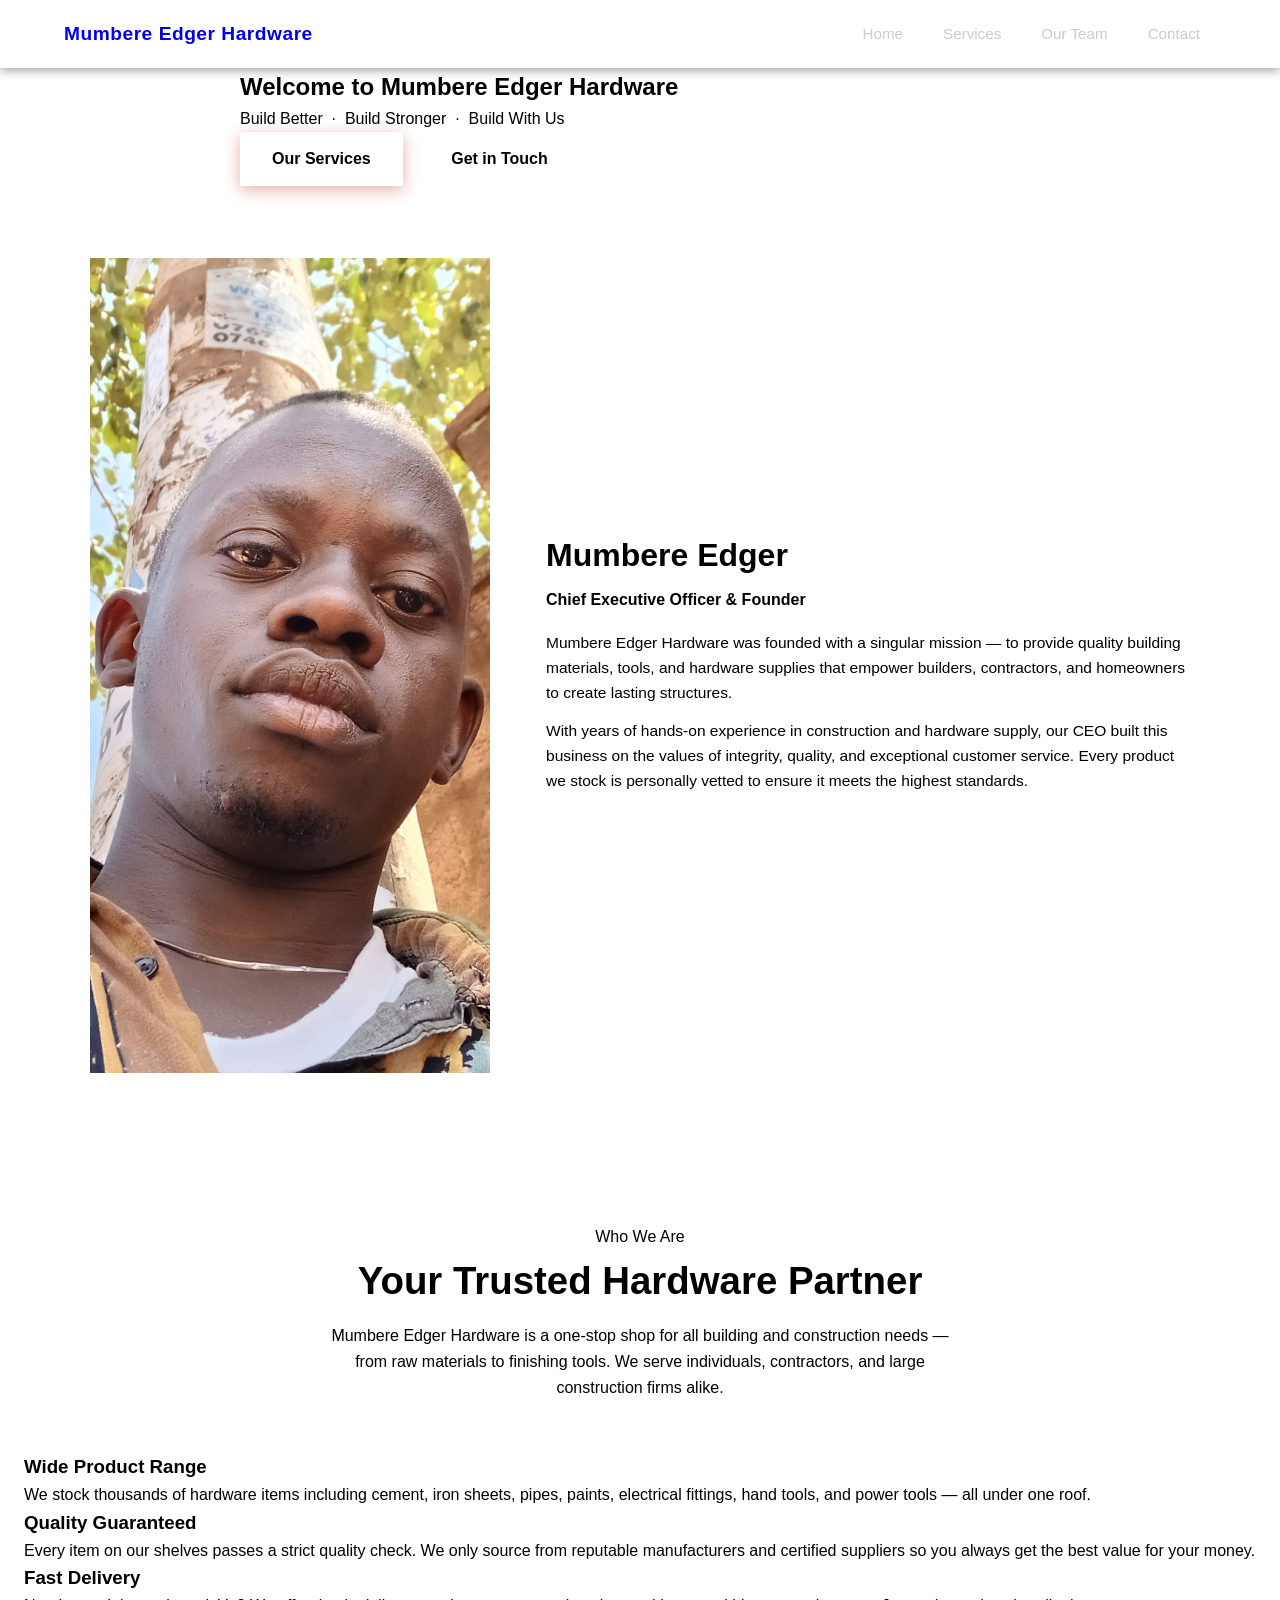
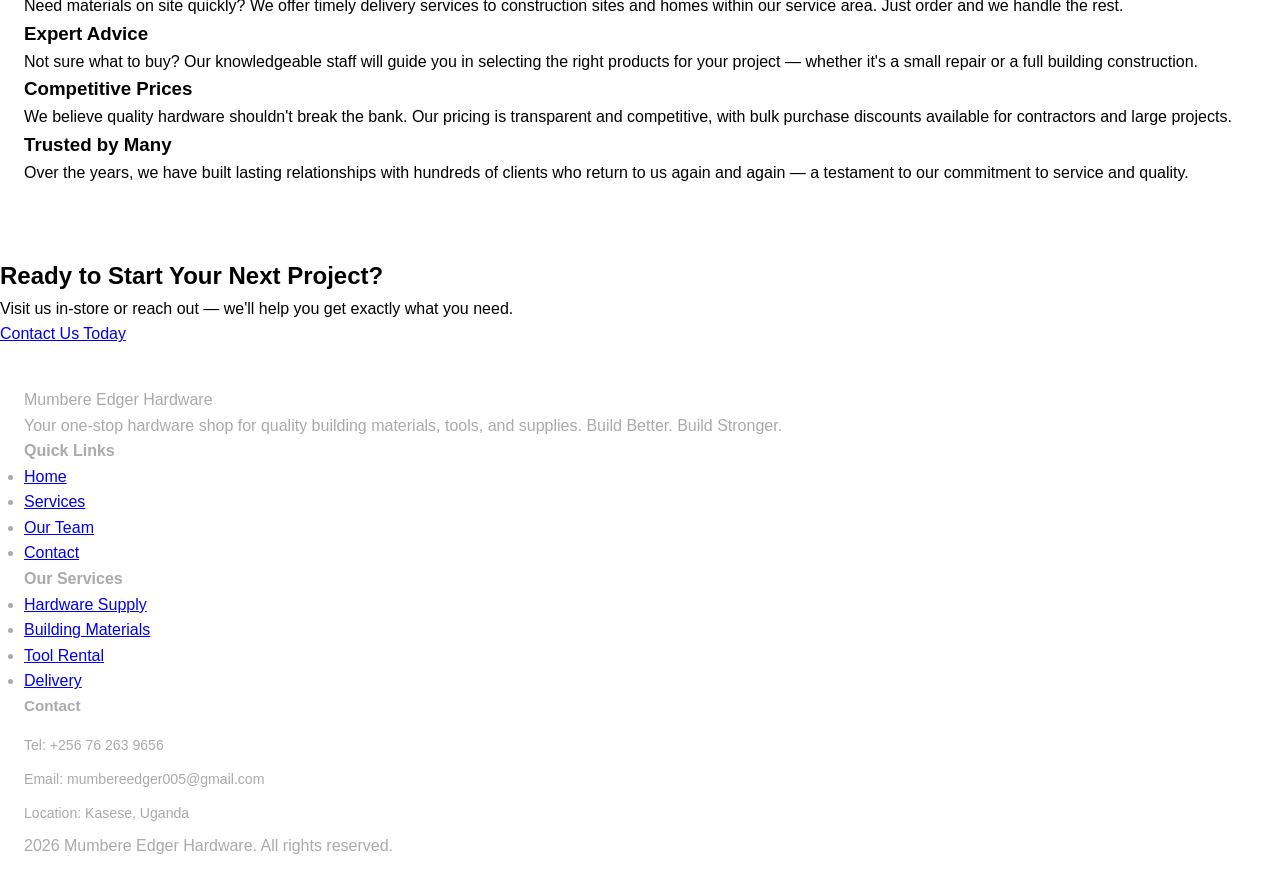
<file: index.html>
<!DOCTYPE html>
<html lang="en">
<head>
  <meta charset="UTF-8" />
  <meta name="viewport" content="width=device-width, initial-scale=1.0" />
  <title>Mumbere Edger Hardware | Home</title>
  <link rel="stylesheet" href="style.css" />
  <link rel="stylesheet" href="https://cdnjs.cloudflare.com/ajax/libs/font-awesome/6.4.0/css/all.min.css" />
</head>
<body>

  <!-- ── NAVBAR ── -->
  <nav class="navbar">
    <div class="nav-inner">
      <a href="index.html" class="nav-logo">
        
        <span>Mumbere Edger Hardware</span>
      </a>
      <ul class="nav-links">
        <li><a href="index.html" >Home</a></li>
        <li><a href="Services.html">Services</a></li>
        <li><a href="Our-team.html">Our Team</a></li>
        <li><a href="contact.html">Contact</a></li>
      </ul>
    </div>
  </nav>

  <!-- ── HERO ── -->
  <section >
    <div class="hero-content">
      <h1>Welcome to <span>Mumbere Edger</span> Hardware</h1>
      <p>Build Better &nbsp;·&nbsp; Build Stronger &nbsp;·&nbsp; Build With Us</p>
      <a href="Services.html" class="btn btn-primary">Our Services</a>
      <a href="contact.html" class="btn btn-outline">Get in Touch</a>
    </div>
  </section>

  <!-- ── CEO SECTION ── -->
  <section class="ceo-section">
    <div class="ceo-inner">

      <!-- Replace the src below with your actual photo path, e.g. src="images/ceo.jpg" -->
      <div >
        <img
          src="my photo.jpg"
          alt="Mumbere Edger-CEO" loading="lazy" width="400" length="300"  />
        <div>
          
         
        </div>
  
      </div>

      <div class="ceo-info">
        
        <h2>Mumbere Edger</h2>
        <p class="title">Chief Executive Officer &amp; Founder</p>
        <p>
          Mumbere Edger Hardware was founded with a singular mission — to provide
          quality building materials, tools, and hardware supplies that empower
          builders, contractors, and homeowners to create lasting structures.
        </p>
        <p>
          With years of hands-on experience in construction and hardware supply,
          our CEO built this business on the values of integrity, quality, and
          exceptional customer service. Every product we stock is personally
          vetted to ensure it meets the highest standards.
        </p>

       
      </div>

    </div>
  </section>

  <!-- ── ABOUT / GENERAL INFO ── -->
  <section class="section">
    <div class="section-header">
      <p >Who We Are</p>
      <h2>Your Trusted Hardware Partner</h2>
    
      <p>
        Mumbere Edger Hardware is a one-stop shop for all building and construction
        needs — from raw materials to finishing tools. We serve individuals,
        contractors, and large construction firms alike.
      </p>
    </div>

    <div >
      <div >
       
        <h3>Wide Product Range</h3>
        <p>
          We stock thousands of hardware items including cement, iron sheets,
          pipes, paints, electrical fittings, hand tools, and power tools — all
          under one roof.
        </p>
      </div>

      <div>
       
        <h3>Quality Guaranteed</h3>
        <p>
          Every item on our shelves passes a strict quality check. We only source
          from reputable manufacturers and certified suppliers so you always get
          the best value for your money.
        </p>
      </div>

      <div>
        
        <h3>Fast Delivery</h3>
        <p>
          Need materials on site quickly? We offer timely delivery services to
          construction sites and homes within our service area. Just order and
          we handle the rest.
        </p>
      </div>

      <div>
       
        <h3>Expert Advice</h3>
        <p>
          Not sure what to buy? Our knowledgeable staff will guide you in selecting
          the right products for your project — whether it's a small repair or a
          full building construction.
        </p>
      </div>

      <div>
        
        <h3>Competitive Prices</h3>
        <p>
          We believe quality hardware shouldn't break the bank. Our pricing is
          transparent and competitive, with bulk purchase discounts available for
          contractors and large projects.
        </p>
      </div>

      <div>
        
        <h3>Trusted by Many</h3>
        <p>
          Over the years, we have built lasting relationships with hundreds of
          clients who return to us again and again — a testament to our commitment
          to service and quality.
        </p>
      </div>
    </div>
  </section>

  <!-- ── WHY CHOOSE US BANNER ── -->
  <section >
    <h2>Ready to Start Your Next Project?</h2>
    <p>Visit us in-store or reach out — we'll help you get exactly what you need.</p>
    <a href="contact.html" >Contact Us Today</a>
  </section>

  <!-- ── FOOTER ── -->
  <footer>
    <div >
      <div >
        <div>
        
          <span>Mumbere Edger Hardware</span>
        </div>
        <p>Your one-stop hardware shop for quality building materials, tools, and supplies. Build Better. Build Stronger.</p>
      </div>

      <div >
        <h4>Quick Links</h4>
        <ul>
          <li><a href="index.html">Home</a></li>
          <li><a href="Services.html">Services</a></li>
          <li><a href="Our-team.html">Our Team</a></li>
          <li><a href="contact.html">Contact</a></li>

        </ul>
      </div>

      <div >
        <h4>Our Services</h4>
        <ul>
          <li><a href="Services.html">Hardware Supply</a></li>
          <li><a href="Services.html">Building Materials</a></li>
          <li><a href="Services.html">Tool Rental</a></li>
          <li><a href="Services.html">Delivery</a></li>
        </ul>
      </div>

      <div class="footer-col">
        <h4>Contact</h4>
        <ul>
          <li><a href="tel:+256762639656"></i>Tel: +256 76 263 9656</a></li>
          <li><a href="mailto:mumbereedger005@gmail.com"></i>Email: mumbereedger005@gmail.com</a></li>
          <li><a href="#"></i>Location: Kasese, Uganda</a></li>
        </ul>
      </div>
    </div>

    <div >
      <span> 2026 Mumbere Edger Hardware. All rights reserved.</span>
      
    </div>
  </footer>

</body>
</html>
</file>
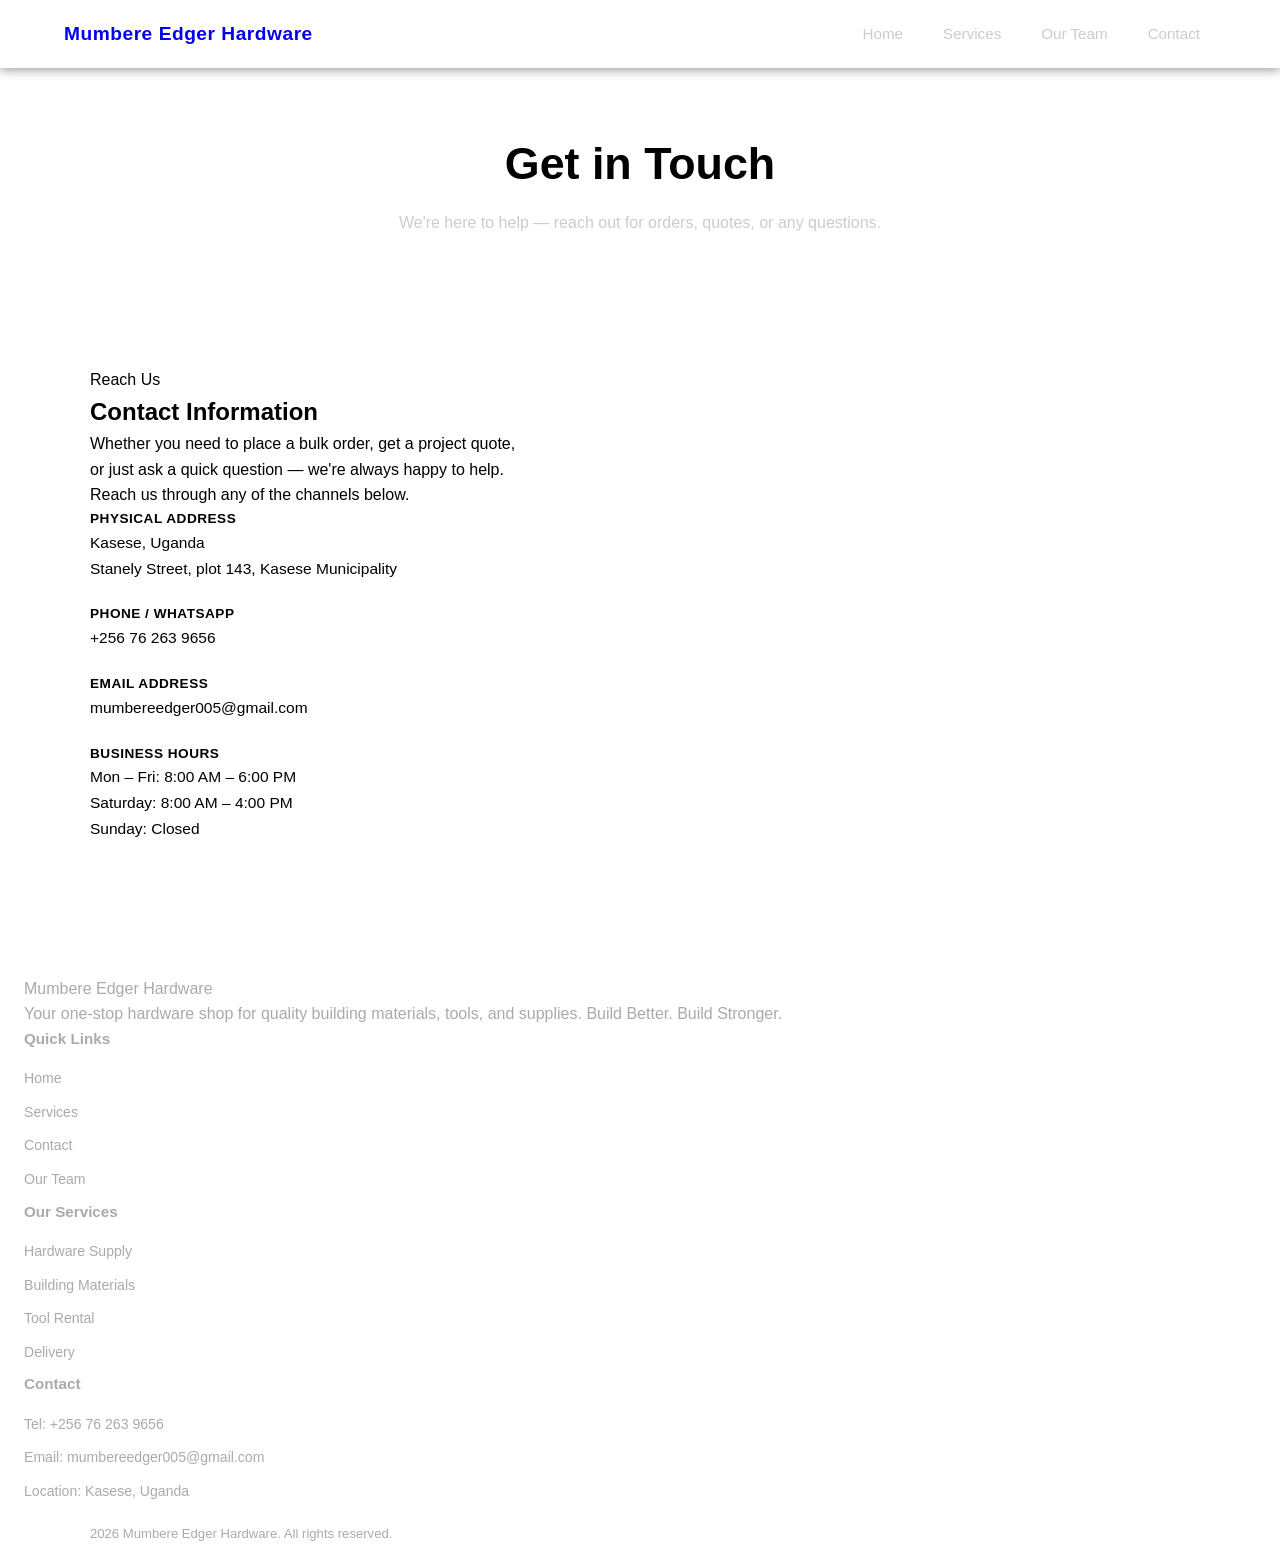
<file: contact.html>
<!DOCTYPE html>
<html lang="en">
<head>
  <meta charset="UTF-8" />
  <meta name="viewport" content="width=device-width, initial-scale=1.0" />
  <title>Contact Us | Mumbere Edger Hardware</title>
  <link rel="stylesheet" href="style.css" />
  <link rel="stylesheet" href="https://cdnjs.cloudflare.com/ajax/libs/font-awesome/6.4.0/css/all.min.css" />
</head>
<body>

  <!-- ── NAVBAR ── -->
  <nav class="navbar">
    <div class="nav-inner">
      <a href="index.html" class="nav-logo">
        
        <span>Mumbere Edger Hardware</span>
      </a>
      <ul class="nav-links">
        <li><a href="index.html">Home</a></li>
        <li><a href="Services.html">Services</a></li>
        <li><a href="Our-team.html">Our Team</a></li>
        <li><a href="contact.html" >Contact</a></li>
      </ul>
    </div>
  </nav>

  <!-- ── PAGE HERO ── -->
  <section class="page-hero">
    <!--<p class="breadcrumb"><a href="index.html">Home</a> &rsaquo; Contact</p>-->
    <h1>Get in Touch</h1>
    <p>We're here to help — reach out for orders, quotes, or any questions.</p>
  </section>

  <!-- ── CONTACT MAIN ── -->
  <section class="section">
    <div class="contact-wrap">

      <!-- LEFT — Contact Info -->
      <div >
        <p >Reach Us</p>
        <h2>Contact Information</h2>
        <p>
          Whether you need to place a bulk order, get a project quote, or just
          ask a quick question — we're always happy to help. Reach us through
          any of the channels below.
        </p>

        <div class="info-item">
        <!----- <div class="info-icon"><i class="fa-solid fa-location-dot"></i></div>-->
          <div class="info-text">
            <strong>Physical Address</strong>
            <span>Kasese, Uganda<br/>Stanely Street, plot 143, Kasese Municipality</span>
          </div>
        </div>

        <div class="info-item">
          <!--<div class="info-icon"><i class="fa-solid fa-phone"></i></div>--->
          <div class="info-text">
            <strong>Phone / WhatsApp</strong>
            <span>+256 76 263 9656</span>
          </div>
        </div>

        <div class="info-item">
          
          <div class="info-text">
            <strong>Email Address</strong>
            <span>mumbereedger005@gmail.com</span>
          </div>
        </div>

        <div class="info-item">
          <!---<div class="info-icon"><i class="fa-solid fa-clock"></i></div>--->
          <div class="info-text">
            <strong>Business Hours</strong>
            <span>
              Mon – Fri: 8:00 AM – 6:00 PM<br/>
              Saturday: 8:00 AM – 4:00 PM<br/>
              Sunday: Closed
            </span>
          </div>
        </div>

        <!-- Social Media -->
        <!--<p class="section-label" style="margin-top:32px;">Follow Us</p>
        <div style="display:flex; gap:14px; margin-top:10px;">
          <a href="#" aria-label="Facebook" style="width:42px;height:42px;background:rgba(192,57,43,0.1);border-radius:50%;display:flex;align-items:center;justify-content:center;color:var(--primary);font-size:1.1rem;text-decoration:none;transition:0.3s ease;">
            <i class="fa-brands fa-facebook-f"></i>
          </a>
          <a href="#" aria-label="WhatsApp" style="width:42px;height:42px;background:rgba(192,57,43,0.1);border-radius:50%;display:flex;align-items:center;justify-content:center;color:var(--primary);font-size:1.1rem;text-decoration:none;transition:0.3s ease;">
            <i class="fa-brands fa-whatsapp"></i>
          </a>
          <a href="#" aria-label="Instagram" style="width:42px;height:42px;background:rgba(192,57,43,0.1);border-radius:50%;display:flex;align-items:center;justify-content:center;color:var(--primary);font-size:1.1rem;text-decoration:none;transition:0.3s ease;">
            <i class="fa-brands fa-instagram"></i>
          </a>
          <a href="#" aria-label="Twitter/X" style="width:42px;height:42px;background:rgba(192,57,43,0.1);border-radius:50%;display:flex;align-items:center;justify-content:center;color:var(--primary);font-size:1.1rem;text-decoration:none;transition:0.3s ease;">
            <i class="fa-brands fa-x-twitter"></i>
          </a>
        </div>
      </div>---->

      <!-- RIGHT — Contact Form -->
      <!--<div class="contact-form-wrap">
        <h3><i class="fa-solid fa-paper-plane" style="color:var(--primary); margin-right:10px;"></i>Send Us a Message</h3>

        <form action="#" method="POST" novalidate>

          <div class="form-row">
            <div class="form-group">
              <label for="fname">First Name *</label>
              <input type="text" id="fname" name="fname" placeholder="John" required />
            </div>
            <div class="form-group">
              <label for="lname">Last Name *</label>
              <input type="text" id="lname" name="lname" placeholder="Doe" required />
            </div>
          </div>

          <div class="form-group">
            <label for="email">Email Address *</label>
            <input type="email" id="email" name="email" placeholder="john@example.com" required />
          </div>

          <div class="form-group">
            <label for="phone">Phone / WhatsApp</label>
            <input type="tel" id="phone" name="phone" placeholder="+256 700 000 000" />
          </div>

          <div class="form-group">
            <label for="subject">Subject *</label>
            <select id="subject" name="subject" required>
              <option value="" disabled selected>Select a topic…</option>
              <option value="order">Place an Order</option>
              <option value="quote">Request a Quote</option>
              <option value="delivery">Delivery Enquiry</option>
              <option value="rental">Tool Rental</option>
              <option value="general">General Question</option>
              <option value="other">Other</option>
            </select>
          </div>

          <div class="form-group">
            <label for="message">Message *</label>
            <textarea id="message" name="message" placeholder="Describe your project or question in detail…" required></textarea>
          </div>

          <button type="submit" class="btn btn-primary btn-full">
            <i class="fa-solid fa-paper-plane"></i> Send Message
          </button>

        </form>
      </div>

    </div>--->

    <!-- MAP PLACEHOLDER -->
    <!--<div class="map-placeholder" style="margin-top:56px;">
      <i class="fa-solid fa-map-location-dot"></i>
      <strong style="color:#888;">Our Location — Kampala, Uganda</strong>
      <span style="font-size:0.85rem;">Embed your Google Maps iframe here</span>
    </div>---->

  </section>

  <!-- ── FAQ STRIP ── -->
 <!---- <section class="section section-alt">
    <div class="section-header">
      <p class="section-label">Common Questions</p>
      <h2>Frequently Asked Questions</h2>
      <div class="divider"></div>
    </div>

    <div class="cards-grid" style="max-width:900px;">

      <div class="card">
        <div class="card-icon"><i class="fa-solid fa-truck-fast"></i></div>
        <h3>Do you deliver?</h3>
        <p>
          Yes! We deliver building materials and bulk orders directly to your
          construction site or home. Contact us for delivery rates and schedules.
        </p>
      </div>

      <div class="card">
        <div class="card-icon"><i class="fa-solid fa-file-invoice"></i></div>
        <h3>Can I get a written quote?</h3>
        <p>
          Absolutely. Fill out the form above or visit us in-store with your
          project details and our team will prepare a free written materials
          estimate for you.
        </p>
      </div>

      <div class="card">
        <div class="card-icon"><i class="fa-solid fa-rotate-left"></i></div>
        <h3>What is your return policy?</h3>
        <p>
          Unused items in original condition can be returned within 7 days of
          purchase with a valid receipt. Some exceptions apply for custom or
          perishable goods.
        </p>
      </div>

    </div>
  </section>---->

  <!-- ── FOOTER ── -->
  <footer>
    <div>
      <div >
        <div>
          <!--<i class="fa-solid fa-hammer logo-icon"></i>-->
          <span>Mumbere Edger Hardware</span>
        </div>
        <p>Your one-stop hardware shop for quality building materials, tools, and supplies. Build Better. Build Stronger.</p>
      </div>

      <div class="footer-col">
        <h4>Quick Links</h4>
        <ul>
          <li><a href="index.html">Home</a></li>
          <li><a href="Services.html">Services</a></li>
          <li><a href="contact.html">Contact</a></li>
          <li><a href="Our-team.html">Our Team</a></li>
        </ul>
      </div>

      <div class="footer-col">
        <h4>Our Services</h4>
        <ul>
          <li><a href="Services.html">Hardware Supply</a></li>
          <li><a href="Services.html">Building Materials</a></li>
          <li><a href="Services.html">Tool Rental</a></li>
          <li><a href="Services.html">Delivery</a></li>
        </ul>
      </div>

      <div class="footer-col">
        <h4>Contact</h4>
        <ul>
          <li><a href="tel:+256762639656"></i>Tel: +256 76 263 9656</a></li>
          <li><a href="mailto:mumbereedger005@gmail.com"></i>Email: mumbereedger005@gmail.com</a></li>
          <li><a href="#"></i>Location: Kasese, Uganda</a></li>
        </ul>
      </div>
    </div>

    <div class="footer-bottom">
      <span> 2026 Mumbere Edger Hardware. All rights reserved.</span>
      <!---<span>Designed with <i class="fa-solid fa-heart" style="color:var(--primary)"></i> for quality builders.</span>--->
    </div>
  </footer>

</body>
</html>
</file>
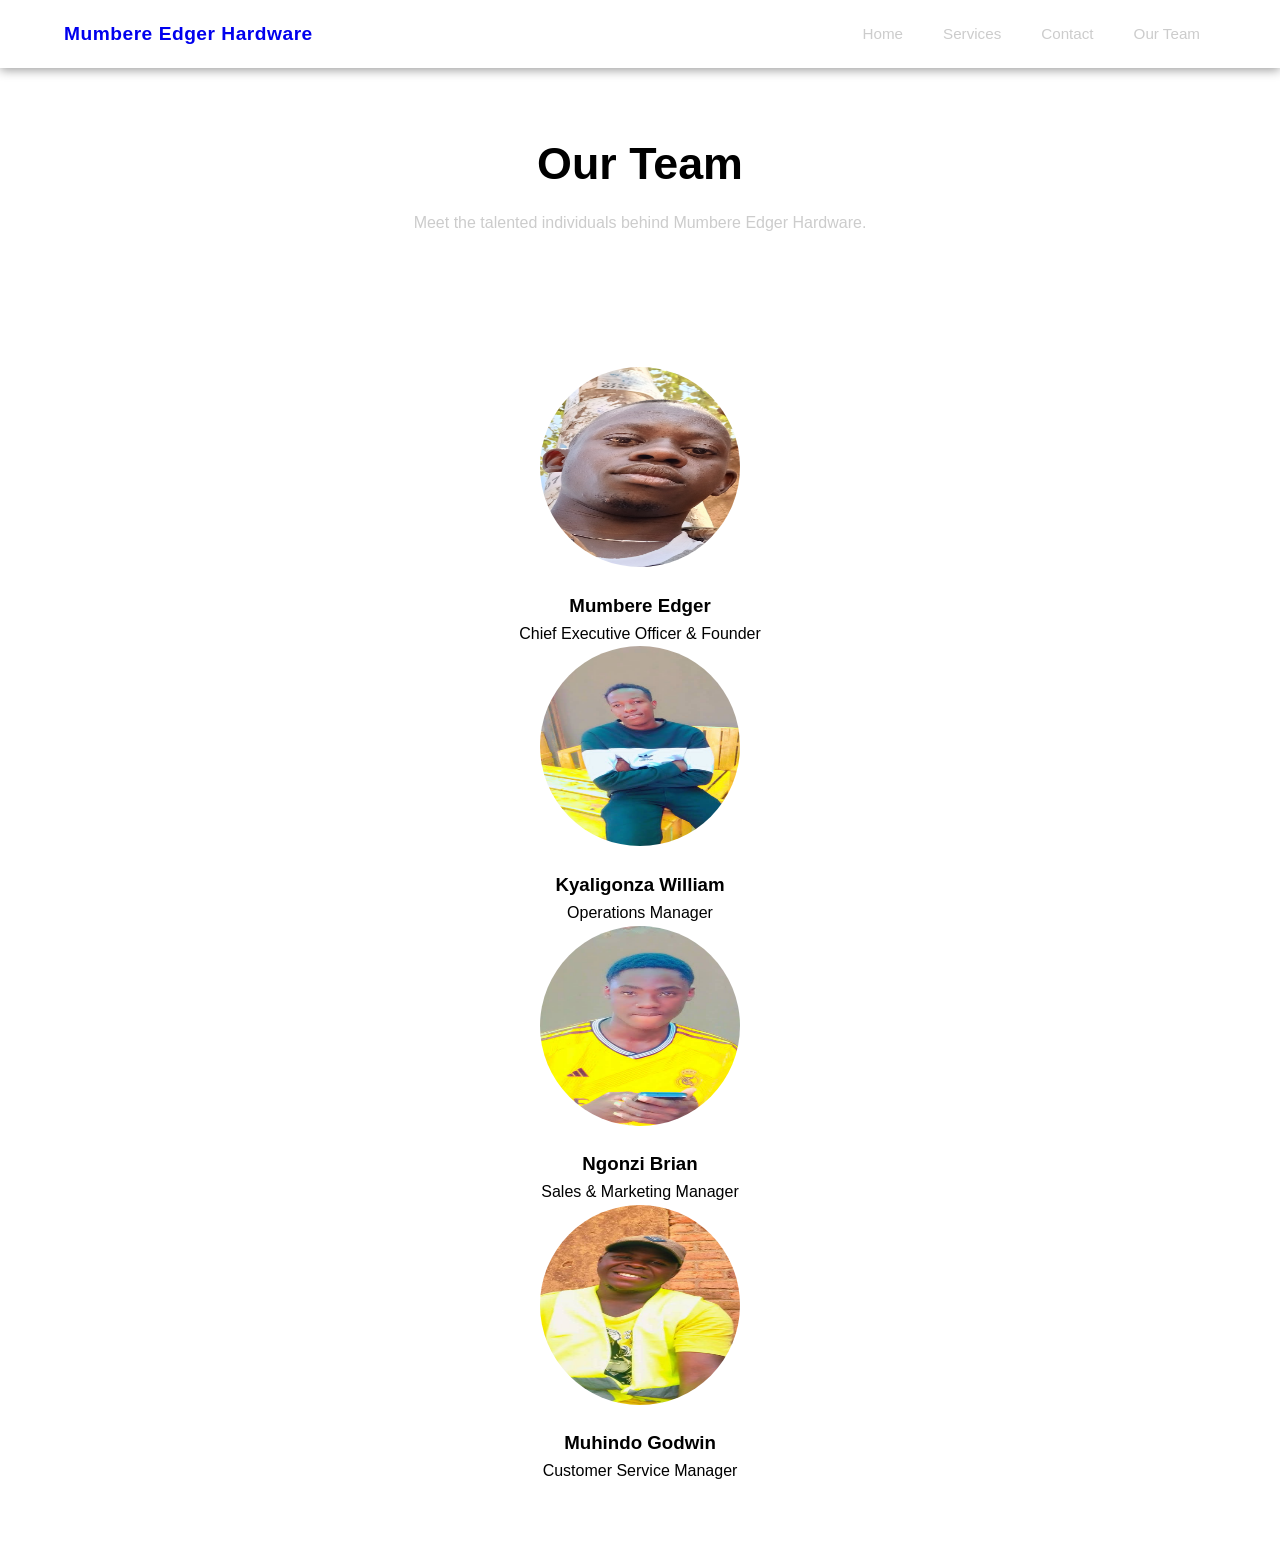
<file: Our-team.html>
<!DOCTYPE html>
<html lang="en">
<head>
  <meta charset="UTF-8" />
  <meta name="viewport" content="width=device-width, initial-scale=1.0" />
  <title>Services | Mumbere Edger Hardware</title>
  <link rel="stylesheet" href="style.css" />
  <link rel="stylesheet" href="https://cdnjs.cloudflare.com/ajax/libs/font-awesome/6.4.0/css/all.min.css" />
</head>
<body>

  <!-- ── NAVBAR ── -->
  <nav class="navbar">
    <div class="nav-inner">
      <a href="index.html" class="nav-logo">
       
        <span>Mumbere Edger Hardware</span>
      </a>
      <ul class="nav-links">
        <li><a href="index.html">Home</a></li>
        <li><a href="Services.html" >Services</a></li>
        <li><a href="contact.html">Contact</a></li>
         <li><a href="Our-team.html">Our Team</a></li>

      </ul>
    </div>
  </nav>

  <!-- ── PAGE HERO ── -->
  <section class="page-hero">
    <!--<p class="breadcrumb"><a href="index.html">Home</a> &rsaquo; Services</p>-->
    <h1>Our Team</h1>
    <p>Meet the talented individuals behind Mumbere Edger Hardware.</p>
    

  </section>

  <div class="team-section">
    <div class="team-member">
      <img src="my photo.jpg" alt="Mumbere Edger - CEO" width="400" height="350" alt="photo" loading="lazy"/>
      <h3>Mumbere Edger</h3>
      <p>Chief Executive Officer &amp; Founder</p>
    </div>
    <div class="team-member">
      <img src="afic.jpg" alt="Team Member 2" width="400" height="300" alt="photo" loading="lazy"/>
      <h3>Kyaligonza William</h3>
      <p>Operations Manager</p>
    </div>
    <div class="team-member">
      <img src="brian.jpg" alt="Team Member 3" width="400" height="300" alt="photo" loading="lazy"/>
      <h3>Ngonzi Brian</h3>
      <p>Sales &amp; Marketing Manager</p>
    </div>
     <div class="team-member">
      <img src="popo.jpg" alt="Team Member 3" width="400" height="300" alt="photo" loading="lazy"/>
      <h3>Muhindo Godwin</h3>
      <p>Customer Service Manager</p>
    </div>

  </div>
 

  <!-- ── SERVICES GRID ── -->
 <!---- <section class="section">
    <div class="section-header">
      <p class="section-label">What We Offer</p>
      <h2>Comprehensive Hardware Solutions</h2>
    
      <p>
        From raw construction materials to specialist tools and expert advice,
        Mumbere Edger Hardware covers every stage of your building project.
      </p>
    </div>

    <div>

      <div >
        <div >
          <h3>Building Materials Supply</h3>
          <p>
            We stock a comprehensive range of construction materials — cement,
            sand, bricks, iron sheets, roofing tiles, timber, steel bars, and
            more. All sourced from trusted suppliers.
          </p>
          <div>
            <span >Cement</span>,
            <span >Iron Sheets</span>,
            <span >Timber</span>,
            <span >Steel Bars</span>.
          </div>
        </div>
      </div>

      <div>
         <div>
          <h3>Hand &amp; Power Tools</h3>
          <p>
            A wide selection of professional-grade and DIY tools for every job.
            Hammers, drills, saws, angle grinders, levels, and measuring equipment
            — we have it all.
          </p>
          <div>
            <span >Power Drills</span>,
            <span >Saws</span>,
            <span >Grinders</span>,
            <span >Hand Tools</span>.
          </div>
        </div>
      </div>

      <div>
       
        <div>
          <h3>Electrical Supplies</h3>
          <p>
            Complete electrical fittings for residential and commercial projects.
            Cables, sockets, switches, circuit breakers, conduits, and lighting
            fixtures from certified brands.
          </p>
          <div>
            <span >Cables</span>,
            <span >Sockets</span>,
            <span >Breakers</span>,
            <span >Lighting</span>.
          </div>
        </div>
      </div>

      <div>
      
        <div>
          <h3>Plumbing &amp; Pipes</h3>
          <p>
            Everything for your water and drainage systems — PVC pipes, fittings,
            valves, water tanks, taps, and sanitary ware for all types of
            plumbing installations.
          </p>
          <div >
            <span >PVC Pipes</span>,
            <span >Fittings</span>,
            <span >Tanks</span>,
            <span >Sanitary Ware</span>.
          </div>
        </div>
      </div>

      <div>
        
        <div>
          <h3>Paints &amp; Finishes</h3>
          <p>
            Transform your spaces with our wide range of interior and exterior
            paints, varnishes, wood stains, and protective coatings. Available in
            countless colours and finishes.
          </p>
          <div>
            <span >Interior Paint</span>,
            <span >Exterior Paint</span>,
            <span >Varnish</span>,
            <span >Wood Stain</span>.
          </div>
        </div>
      </div>

      <div>
        
        <div>
          <h3>Delivery to Site</h3>
          <p>
            We deliver heavy materials directly to your construction site or
            home. Our fleet handles bulk cement, sand, iron sheets, and other
            large-volume orders safely and on time.
          </p>
          <div>
            <span >Bulk Orders</span>,
            <span >Site Delivery</span>,
            <span >Home Delivery</span>.
          </div>
        </div>
      </div>

      <div>
      
        <div>
          <h3>Tool Rental</h3>
          <p>
            Don't want to buy? Rent professional equipment for your project
            duration. Concrete mixers, scaffolding, compactors, and more available
            at affordable daily or weekly rates.
          </p>
          <div>
            <span >Mixers</span>,
            <span >Scaffolding</span>,
            <span >Compactors</span>,
            <span>Daily / Weekly</span>.
          </div>
        </div>
      </div>

      <div>
        
        <div>
          <h3>Free Expert Consultation</h3>
          <p>
            Our experienced team will help you estimate quantities, choose the
            right materials, and plan your budget — completely free of charge.
            Just walk in or call us.
          </p>
          <div>
            <span>Quantity Survey</span>,
            <span>Material Selection</span>,
            <span>Budget Planning</span>.
          </div>
        </div>
      </div>

      <div>
       
        <div>
          <h3>Safety Equipment</h3>
          <p>
            Your safety is our priority. We stock hard hats, safety boots,
            gloves, reflective vests, goggles, and other personal protective
            equipment (PPE) for construction sites.
          </p>
          <div>
            <span>Hard Hats</span>,
            <span>Safety Boots</span>,
            <span>Gloves</span>,
            <span >PPE</span>.
          </div>
        </div>
      </div>

    </div>
  </section>-->
</file>
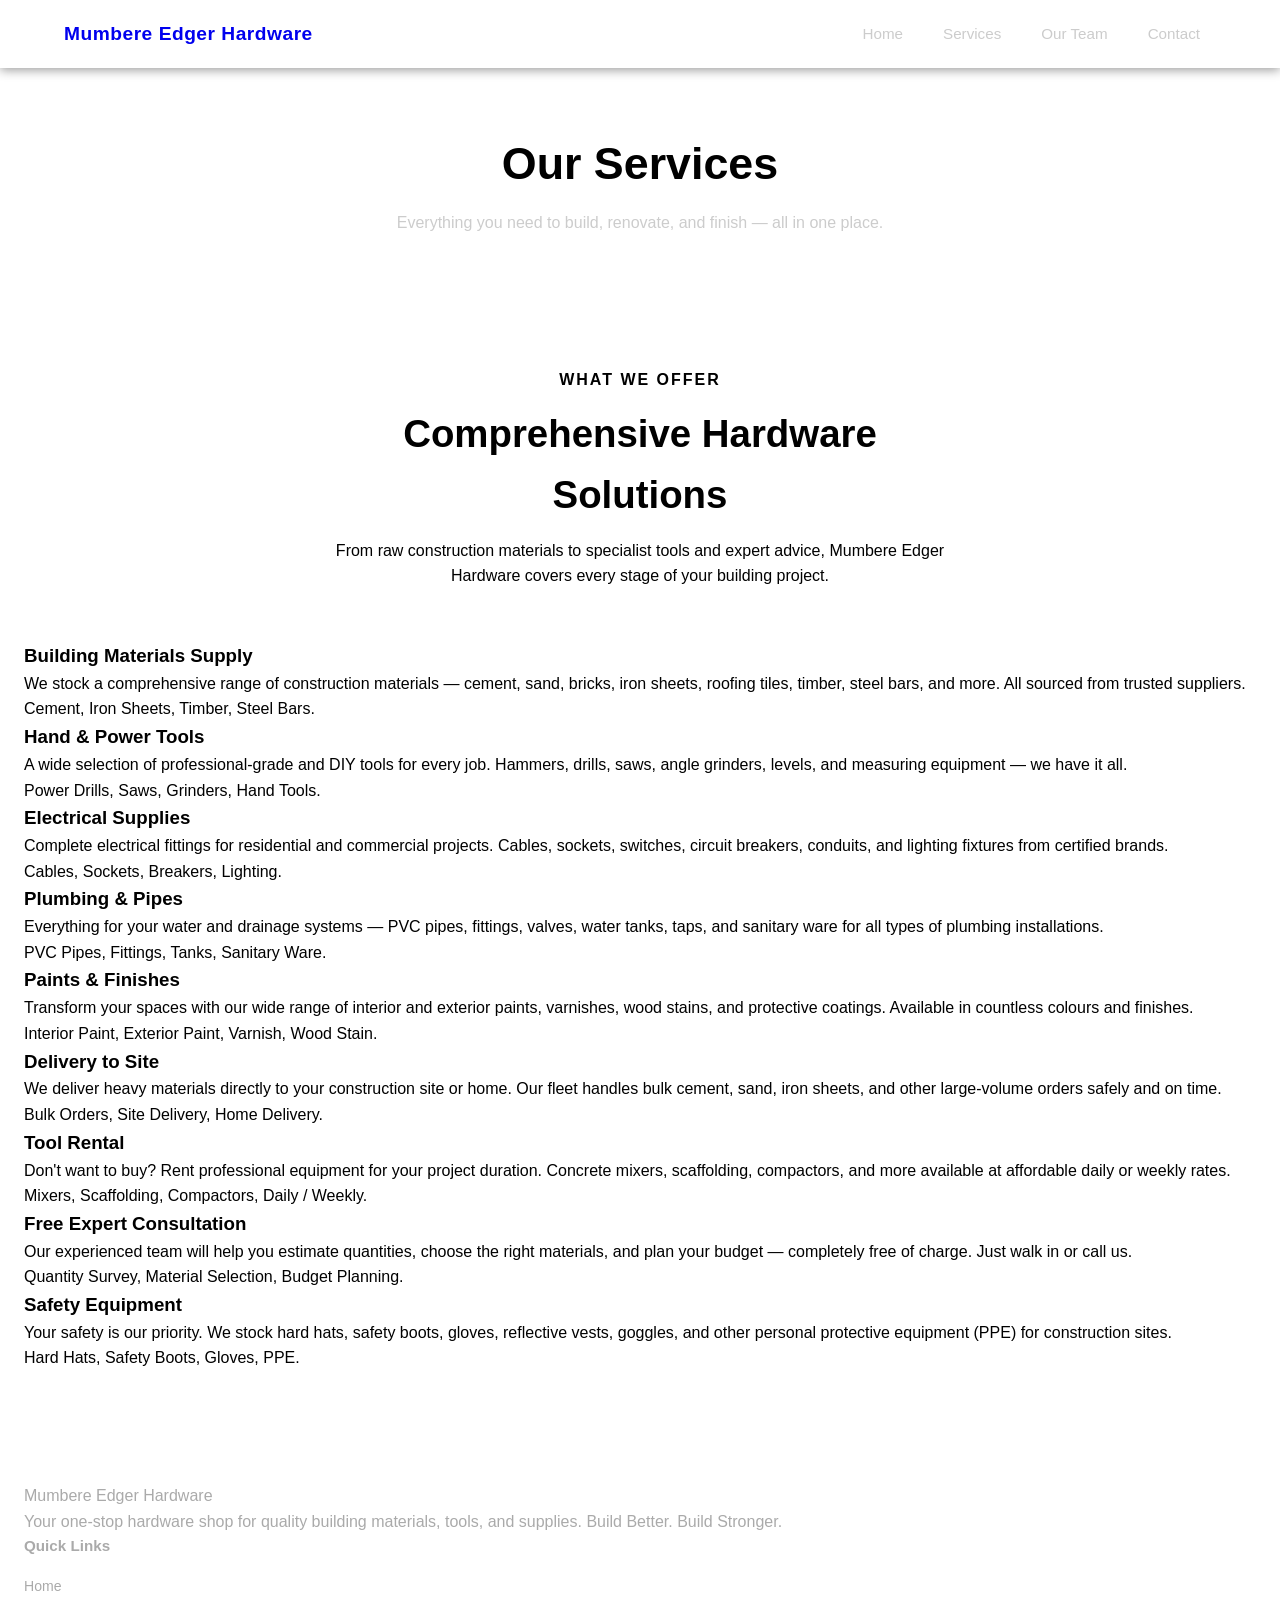
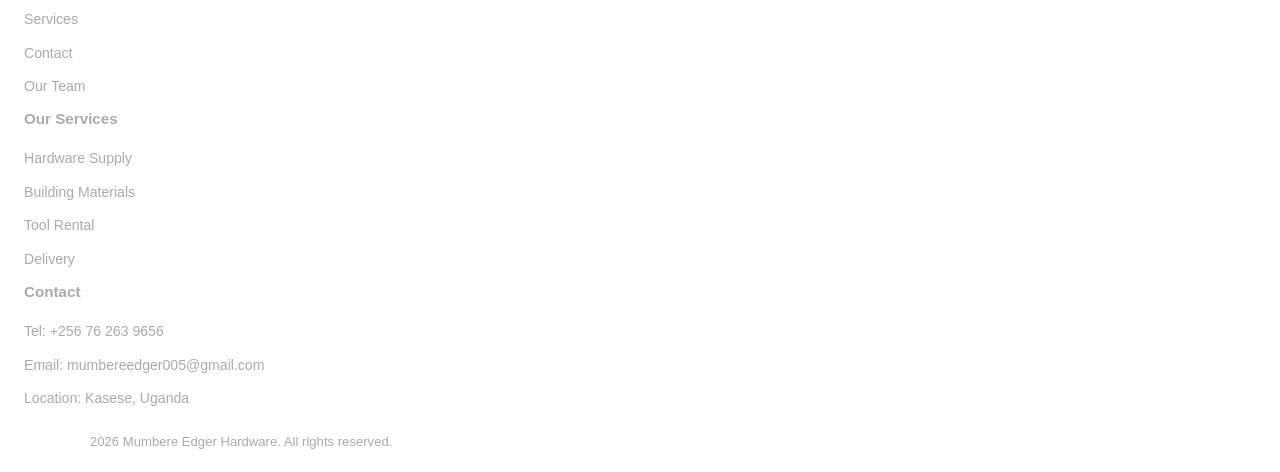
<file: Services.html>
<!DOCTYPE html>
<html lang="en">
<head>
  <meta charset="UTF-8" />
  <meta name="viewport" content="width=device-width, initial-scale=1.0" />
  <title>Services | Mumbere Edger Hardware</title>
  <link rel="stylesheet" href="style.css" />
  <link rel="stylesheet" href="https://cdnjs.cloudflare.com/ajax/libs/font-awesome/6.4.0/css/all.min.css" />
</head>
<body>

  <!-- ── NAVBAR ── -->
  <nav class="navbar">
    <div class="nav-inner">
      <a href="index.html" class="nav-logo">
       
        <span>Mumbere Edger Hardware</span>
      </a>
      <ul class="nav-links">
        <li><a href="index.html">Home</a></li>
        <li><a href="Services.html" >Services</a></li>
        <li><a href="Our-team.html">Our Team</a></li>
        <li><a href="contact.html">Contact</a></li>

      </ul>
    </div>
  </nav>

  <!-- ── PAGE HERO ── -->
  <section class="page-hero">
    <!--<p class="breadcrumb"><a href="index.html">Home</a> &rsaquo; Services</p>-->
    <h1>Our Services</h1>
    <p>Everything you need to build, renovate, and finish — all in one place.</p>
  </section>

  <!-- ── SERVICES GRID ── -->
  <section class="section">
    <div class="section-header">
      <p class="section-label">What We Offer</p>
      <h2>Comprehensive Hardware Solutions</h2>
    
      <p>
        From raw construction materials to specialist tools and expert advice,
        Mumbere Edger Hardware covers every stage of your building project.
      </p>
    </div>

    <div>

      <div >
        <div >
          <h3>Building Materials Supply</h3>
          <p>
            We stock a comprehensive range of construction materials — cement,
            sand, bricks, iron sheets, roofing tiles, timber, steel bars, and
            more. All sourced from trusted suppliers.
          </p>
          <div>
            <span >Cement</span>,
            <span >Iron Sheets</span>,
            <span >Timber</span>,
            <span >Steel Bars</span>.
          </div>
        </div>
      </div>

      <div>
         <div>
          <h3>Hand &amp; Power Tools</h3>
          <p>
            A wide selection of professional-grade and DIY tools for every job.
            Hammers, drills, saws, angle grinders, levels, and measuring equipment
            — we have it all.
          </p>
          <div>
            <span >Power Drills</span>,
            <span >Saws</span>,
            <span >Grinders</span>,
            <span >Hand Tools</span>.
          </div>
        </div>
      </div>

      <div>
       
        <div>
          <h3>Electrical Supplies</h3>
          <p>
            Complete electrical fittings for residential and commercial projects.
            Cables, sockets, switches, circuit breakers, conduits, and lighting
            fixtures from certified brands.
          </p>
          <div>
            <span >Cables</span>,
            <span >Sockets</span>,
            <span >Breakers</span>,
            <span >Lighting</span>.
          </div>
        </div>
      </div>

      <div>
      
        <div>
          <h3>Plumbing &amp; Pipes</h3>
          <p>
            Everything for your water and drainage systems — PVC pipes, fittings,
            valves, water tanks, taps, and sanitary ware for all types of
            plumbing installations.
          </p>
          <div >
            <span >PVC Pipes</span>,
            <span >Fittings</span>,
            <span >Tanks</span>,
            <span >Sanitary Ware</span>.
          </div>
        </div>
      </div>

      <div>
        
        <div>
          <h3>Paints &amp; Finishes</h3>
          <p>
            Transform your spaces with our wide range of interior and exterior
            paints, varnishes, wood stains, and protective coatings. Available in
            countless colours and finishes.
          </p>
          <div>
            <span >Interior Paint</span>,
            <span >Exterior Paint</span>,
            <span >Varnish</span>,
            <span >Wood Stain</span>.
          </div>
        </div>
      </div>

      <div>
        
        <div>
          <h3>Delivery to Site</h3>
          <p>
            We deliver heavy materials directly to your construction site or
            home. Our fleet handles bulk cement, sand, iron sheets, and other
            large-volume orders safely and on time.
          </p>
          <div>
            <span >Bulk Orders</span>,
            <span >Site Delivery</span>,
            <span >Home Delivery</span>.
          </div>
        </div>
      </div>

      <div>
      
        <div>
          <h3>Tool Rental</h3>
          <p>
            Don't want to buy? Rent professional equipment for your project
            duration. Concrete mixers, scaffolding, compactors, and more available
            at affordable daily or weekly rates.
          </p>
          <div>
            <span >Mixers</span>,
            <span >Scaffolding</span>,
            <span >Compactors</span>,
            <span>Daily / Weekly</span>.
          </div>
        </div>
      </div>

      <div>
        
        <div>
          <h3>Free Expert Consultation</h3>
          <p>
            Our experienced team will help you estimate quantities, choose the
            right materials, and plan your budget — completely free of charge.
            Just walk in or call us.
          </p>
          <div>
            <span>Quantity Survey</span>,
            <span>Material Selection</span>,
            <span>Budget Planning</span>.
          </div>
        </div>
      </div>

      <div>
       
        <div>
          <h3>Safety Equipment</h3>
          <p>
            Your safety is our priority. We stock hard hats, safety boots,
            gloves, reflective vests, goggles, and other personal protective
            equipment (PPE) for construction sites.
          </p>
          <div>
            <span>Hard Hats</span>,
            <span>Safety Boots</span>,
            <span>Gloves</span>,
            <span >PPE</span>.
          </div>
        </div>
      </div>

    </div>
  </section>

  <!-- ── CTA BANNER ── -->
 <!----<section class="price-banner">
    <h2>Need a Custom Quote?</h2>
    <p>
      Tell us your project requirements and we'll prepare a detailed materials
      list and cost estimate for you — for free.
    </p>
    <a href="contact.html" class="btn btn-outline">Request a Quote</a>
  </section>--->

  <!-- ── FOOTER ── -->
  <footer>
    <div >
      <div >

          <span>Mumbere Edger Hardware</span>
        </div>
        <p>Your one-stop hardware shop for quality building materials, tools, and supplies. Build Better. Build Stronger.</p>
      </div>

      <div class="footer-col">
        <h4>Quick Links</h4>
        <ul>
          <li><a href="index.html">Home</a></li>
          <li><a href="Services.html">Services</a></li>
          <li><a href="contact.html">Contact</a></li>
          <li><a href="Our-team.html">Our Team</a></li>
        </ul>
      </div>

      <div class="footer-col">
        <h4>Our Services</h4>
        <ul>
          <li><a href="Services.html">Hardware Supply</a></li>
          <li><a href="Services.html">Building Materials</a></li>
          <li><a href="Services.html">Tool Rental</a></li>
          <li><a href="Services.html">Delivery</a></li>
        </ul>
      </div>

      <div class="footer-col">
        <h4>Contact</h4>
        <ul>
          <li><a href="tel:+256762639656"></i>Tel: +256 76 263 9656</a></li>
          <li><a href="mailto:mumbereedger005@gmail.com"></i>Email: mumbereedger005@gmail.com</a></li>
          <li><a href="#"></i>Location: Kasese, Uganda</a></li>
        </ul>
      </div>
    </div>

    <div class="footer-bottom">
      <span> 2026 Mumbere Edger Hardware. All rights reserved.</span>
      
    </div>
  </footer>

</body>
</html>
</file>
<file: style.css>
/* =========================================
   MUMBERE EDGER HARDWARE — Global Styles
   ========================================= */

* {
  margin: 0;
  padding: 0;
  box-sizing: border-box;
}



html { scroll-behavior: smooth; }

body {
  font-family: 'Segoe UI', Tahoma, Geneva, Verdana, sans-serif;
  color: var(--text);
  background: var(--white);
  line-height: 1.6;
}

/* ── NAVBAR ── */
.navbar {
  background: var(--dark);
  position: sticky;
  top: 0;
  z-index: 1000;
  box-shadow: 0 2px 10px rgba(0,0,0,0.4);
}

.nav-inner {
  max-width: 1200px;
  margin: 0 auto;
  padding: 0 24px;
  display: flex;
  align-items: center;
  justify-content: space-between;
  height: 68px;
}

.nav-logo {
  display: flex;
  align-items: center;
  gap: 10px;
  text-decoration: none;
}

.nav-logo .logo-icon {
  font-size: 1.8rem;
  color: var(--primary);
}

.nav-logo span {
  font-size: 1.2rem;
  font-weight: 700;
  color: var(--white);
  letter-spacing: 0.5px;
}

.nav-logo span em {
  color: var(--accent);
  font-style: normal;
}

.nav-links {
  list-style: none;
  display: flex;
  gap: 8px;
}

.nav-links a {
  text-decoration: none;
  color: #ccc;
  font-size: 0.95rem;
  font-weight: 500;
  padding: 8px 16px;
  border-radius: var(--radius);
  transition: var(--transition);
}

.nav-links a:hover,
.nav-links a.active {
  background: var(--primary);
  color: var(--white);
}

/* ── HERO ── */
.hero {
  background: linear-gradient(135deg, var(--dark) 0%, #3a0a08 60%, var(--primary) 100%);
  color: var(--white);
  padding: 90px 24px 70px;
  text-align: center;
  position: relative;
  overflow: hidden;
}

.hero::before {
  content: '';
  position: absolute;
  inset: 0;
  background: url("data:image/svg+xml,%3Csvg width='60' height='60' viewBox='0 0 60 60' xmlns='http://www.w3.org/2000/svg'%3E%3Cg fill='none' fill-rule='evenodd'%3E%3Cg fill='%23ffffff' fill-opacity='0.03'%3E%3Cpath d='M36 34v-4h-2v4h-4v2h4v4h2v-4h4v-2h-4zm0-30V0h-2v4h-4v2h4v4h2V6h4V4h-4zM6 34v-4H4v4H0v2h4v4h2v-4h4v-2H6zM6 4V0H4v4H0v2h4v4h2V6h4V4H6z'/%3E%3C/g%3E%3C/g%3E%3C/svg%3E");
}

.hero-content { position: relative; z-index: 1; max-width: 800px; margin: 0 auto; }

.hero h1 {
  font-size: clamp(2rem, 5vw, 3.2rem);
  font-weight: 800;
  margin-bottom: 16px;
  line-height: 1.2;
}

.hero h1 span { color: var(--accent); }

.hero p {
  font-size: clamp(1rem, 2vw, 1.25rem);
  color: #ddd;
  margin-bottom: 32px;
  font-style: italic;
  letter-spacing: 0.5px;
}

.btn {
  display: inline-block;
  padding: 14px 32px;
  border-radius: var(--radius);
  text-decoration: none;
  font-weight: 700;
  font-size: 1rem;
  transition: var(--transition);
  cursor: pointer;
  border: none;
}

.btn-primary {
  background: var(--primary);
  color: var(--white);
  box-shadow: 0 4px 15px rgba(192,57,43,0.4);
}

.btn-primary:hover { background: #a93226; transform: translateY(-2px); }

.btn-outline {
  background: transparent;
  color: var(--white);
  border: 2px solid var(--white);
  margin-left: 12px;
}

.btn-outline:hover { background: var(--white); color: var(--dark); }

/* ── CEO SECTION ── */
.ceo-section {
  background: var(--light-bg);
  padding: 72px 24px;
}

.ceo-inner {
  max-width: 1100px;
  margin: 0 auto;
  display: flex;
  gap: 56px;
  align-items: center;
  flex-wrap: wrap;
}

.ceo-photo-wrap {
  flex: 0 0 auto;
  text-align: center;
}

.ceo-photo {
  width: 240px;
  height: 240px;
  border-radius: 50%;
  object-fit: cover;
  border: 6px solid var(--primary);
  box-shadow: var(--shadow);
  background: #ddd;
  display: block;
}

.ceo-photo-placeholder {
  width: 240px;
  height: 240px;
  border-radius: 50%;
  border: 6px solid var(--primary);
  box-shadow: var(--shadow);
  background: linear-gradient(135deg, #ccc, #aaa);
  display: flex;
  flex-direction: column;
  align-items: center;
  justify-content: center;
  color: #666;
  font-size: 0.9rem;
  gap: 8px;
}

.ceo-photo-placeholder i { font-size: 4rem; color: #999; }

.ceo-badge {
  margin-top: 14px;
  display: inline-block;
  background: var(--primary);
  color: var(--white);
  padding: 6px 18px;
  border-radius: 20px;
  font-size: 0.85rem;
  font-weight: 600;
  letter-spacing: 0.5px;
}

.ceo-info { flex: 1; min-width: 280px; }

.section-label {
  font-size: 0.8rem;
  font-weight: 700;
  text-transform: uppercase;
  letter-spacing: 2px;
  color: var(--primary);
  margin-bottom: 10px;
}

.ceo-info h2 {
  font-size: 2rem;
  font-weight: 800;
  color: var(--dark);
  margin-bottom: 6px;
}

.ceo-info .title {
  font-size: 1rem;
  color: var(--accent);
  font-weight: 600;
  margin-bottom: 18px;
}

.ceo-info p {
  color: var(--muted);
  margin-bottom: 14px;
  font-size: 0.97rem;
}

.ceo-stats {
  display: flex;
  gap: 28px;
  margin-top: 24px;
  flex-wrap: wrap;
}

.stat {
  text-align: center;
  background: var(--white);
  padding: 16px 20px;
  border-radius: var(--radius);
  box-shadow: 0 2px 10px rgba(0,0,0,0.07);
  min-width: 90px;
}

.stat .num {
  font-size: 1.8rem;
  font-weight: 800;
  color: var(--primary);
  display: block;
}

.stat .lbl {
  font-size: 0.78rem;
  color: var(--muted);
  font-weight: 500;
}

/* ── SECTION COMMON ── */
.section {
  padding: 72px 24px;
}

.section-alt { background: var(--light-bg); }

.section-header {
  text-align: center;
  max-width: 650px;
  margin: 0 auto 52px;
}

.section-header h2 {
  font-size: clamp(1.6rem, 3vw, 2.4rem);
  font-weight: 800;
  color: var(--dark);
  margin-bottom: 12px;
}

.section-header p { color: var(--muted); font-size: 1rem; }

.divider {
  width: 56px;
  height: 4px;
  background: var(--primary);
  border-radius: 2px;
  margin: 14px auto 0;
}

/* ── INFO CARDS ── */
.cards-grid {
  max-width: 1100px;
  margin: 0 auto;
  display: grid;
  grid-template-columns: repeat(auto-fit, minmax(250px, 1fr));
  gap: 28px;
}

.card {
  background: var(--white);
  border-radius: var(--radius);
  padding: 32px 24px;
  box-shadow: var(--shadow);
  transition: var(--transition);
  border-top: 4px solid transparent;
}

.card:hover {
  transform: translateY(-6px);
  border-top-color: var(--primary);
}

.card-icon {
  width: 56px;
  height: 56px;
  background: rgba(192,57,43,0.1);
  border-radius: 50%;
  display: flex;
  align-items: center;
  justify-content: center;
  margin-bottom: 18px;
}

.card-icon i { font-size: 1.5rem; color: var(--primary); }

.card h3 { font-size: 1.15rem; font-weight: 700; color: var(--dark); margin-bottom: 10px; }
.card p  { font-size: 0.9rem; color: var(--muted); }

/* ── SERVICES PAGE ── */
.services-grid {
  max-width: 1100px;
  margin: 0 auto;
  display: grid;
  grid-template-columns: repeat(auto-fit, minmax(300px, 1fr));
  gap: 32px;
}

.service-card {
  background: var(--white);
  border-radius: var(--radius);
  overflow: hidden;
  box-shadow: var(--shadow);
  transition: var(--transition);
}

.service-card:hover { transform: translateY(-6px); box-shadow: 0 8px 30px rgba(0,0,0,0.15); }

.service-img {
  height: 160px;
  background: linear-gradient(135deg, var(--dark), var(--mid));
  display: flex;
  align-items: center;
  justify-content: center;
}

.service-img i { font-size: 3.5rem; color: var(--primary); }

.service-body { padding: 24px; }
.service-body h3 { font-size: 1.2rem; font-weight: 700; color: var(--dark); margin-bottom: 10px; }
.service-body p  { font-size: 0.9rem; color: var(--muted); margin-bottom: 18px; }

.tag-list { display: flex; flex-wrap: wrap; gap: 8px; }
.tag {
  background: rgba(192,57,43,0.1);
  color: var(--primary);
  font-size: 0.78rem;
  font-weight: 600;
  padding: 4px 12px;
  border-radius: 20px;
}

/* ── PRICE BANNER ── */
.price-banner {
  background: linear-gradient(135deg, var(--primary), #922b21);
  color: var(--white);
  text-align: center;
  padding: 56px 24px;
}

.price-banner h2 { font-size: 2rem; font-weight: 800; margin-bottom: 12px; }
.price-banner p  { font-size: 1rem; opacity: 0.9; margin-bottom: 28px; }

/* ── CONTACT PAGE ── */
.contact-wrap {
  max-width: 1100px;
  margin: 0 auto;
  display: grid;
  grid-template-columns: 1fr 1.4fr;
  gap: 48px;
  align-items: start;
}

@media (max-width: 768px) {
  .contact-wrap { grid-template-columns: 1fr; }
}

.contact-info h2 { font-size: 1.8rem; font-weight: 800; color: var(--dark); margin-bottom: 16px; }
.contact-info p  { color: var(--muted); margin-bottom: 28px; font-size: 0.95rem; }

.info-item {
  display: flex;
  gap: 16px;
  align-items: flex-start;
  margin-bottom: 22px;
}

.info-icon {
  width: 44px;
  height: 44px;
  min-width: 44px;
  background: rgba(192,57,43,0.1);
  border-radius: 50%;
  display: flex;
  align-items: center;
  justify-content: center;
}

.info-icon i { color: var(--primary); font-size: 1.1rem; }

.info-text strong { display: block; font-size: 0.85rem; color: var(--muted); text-transform: uppercase; letter-spacing: 0.5px; }
.info-text span   { font-size: 0.97rem; color: var(--dark); font-weight: 500; }

/* ── CONTACT FORM ── */
.contact-form-wrap {
  background: var(--white);
  border-radius: var(--radius);
  padding: 40px 36px;
  box-shadow: var(--shadow);
}

.contact-form-wrap h3 { font-size: 1.4rem; font-weight: 700; color: var(--dark); margin-bottom: 24px; }

.form-row { display: grid; grid-template-columns: 1fr 1fr; gap: 16px; }
@media (max-width: 500px) { .form-row { grid-template-columns: 1fr; } }

.form-group { margin-bottom: 20px; }
.form-group label {
  display: block;
  font-size: 0.85rem;
  font-weight: 600;
  color: var(--dark);
  margin-bottom: 6px;
}

.form-group input,
.form-group select,
.form-group textarea {
  width: 100%;
  padding: 12px 16px;
  border: 1.5px solid #ddd;
  border-radius: var(--radius);
  font-size: 0.95rem;
  font-family: inherit;
  color: var(--dark);
  transition: var(--transition);
  outline: none;
  background: var(--white);
}

.form-group input:focus,
.form-group select:focus,
.form-group textarea:focus {
  border-color: var(--primary);
  box-shadow: 0 0 0 3px rgba(192,57,43,0.12);
}

.form-group textarea { resize: vertical; min-height: 120px; }

.btn-full { width: 100%; justify-content: center; display: flex; align-items: center; gap: 10px; }

/* ── MAP PLACEHOLDER ── */
.map-placeholder {
  margin-top: 48px;
  background: #e8e8e8;
  border-radius: var(--radius);
  height: 260px;
  display: flex;
  flex-direction: column;
  align-items: center;
  justify-content: center;
  color: var(--muted);
  gap: 10px;
  max-width: 1100px;
  margin-left: auto;
  margin-right: auto;
}

.map-placeholder i { font-size: 3rem; color: #bbb; }

/* ── FOOTER ── */
footer {
  background: var(--dark);
  color: #aaa;
  padding: 40px 24px 20px;
}

.footer-inner {
  max-width: 1100px;
  margin: 0 auto;
  display: grid;
  grid-template-columns: repeat(auto-fit, minmax(200px, 1fr));
  gap: 32px;
  padding-bottom: 32px;
  border-bottom: 1px solid #333;
}

.footer-brand p { font-size: 0.88rem; margin-top: 12px; line-height: 1.7; }
.footer-brand .logo-icon { font-size: 1.6rem; color: var(--primary); }
.footer-brand span { font-size: 1.1rem; font-weight: 700; color: var(--white); }
.footer-brand span em { color: var(--accent); font-style: normal; }

.footer-col h4 { font-size: 0.95rem; font-weight: 700; color: var(--white); margin-bottom: 14px; }
.footer-col ul { list-style: none; }
.footer-col ul li { margin-bottom: 8px; }
.footer-col ul li a { color: #aaa; text-decoration: none; font-size: 0.88rem; transition: var(--transition); }
.footer-col ul li a:hover { color: var(--primary); }

.footer-bottom {
  max-width: 1100px;
  margin: 20px auto 0;
  display: flex;
  justify-content: space-between;
  align-items: center;
  flex-wrap: wrap;
  gap: 10px;
  font-size: 0.82rem;
}

.footer-bottom a { color: var(--accent); text-decoration: none; }

/* ── PAGE HERO (inner pages) ── */
.page-hero {
  background: linear-gradient(135deg, var(--dark) 0%, #3a0a08 100%);
  color: var(--white);
  padding: 60px 24px;
  text-align: center;
}

.page-hero h1 { font-size: clamp(1.8rem, 4vw, 2.8rem); font-weight: 800; margin-bottom: 10px; }
.page-hero p  { color: #ccc; font-size: 1rem; }
.breadcrumb   { font-size: 0.85rem; color: #aaa; margin-bottom: 10px; }
.breadcrumb a { color: var(--accent); text-decoration: none; }

/* ── RESPONSIVE NAV ── */
@media (max-width: 640px) {
  .nav-links { gap: 2px; }
  .nav-links a { padding: 6px 10px; font-size: 0.85rem; }
  .nav-logo span { font-size: 1rem; }
  .ceo-inner { flex-direction: column; text-align: center; }
  .ceo-stats { justify-content: center; }
}
.team-section {
  background: var(--light-bg);
  padding: 72px 24px;
}
.team-member {
  text-align: center;

}
.team-member img {
  width: 200px;
  height: 200px;
  border-radius: 50%;
 
  margin-bottom: 16px;
}
</file>
